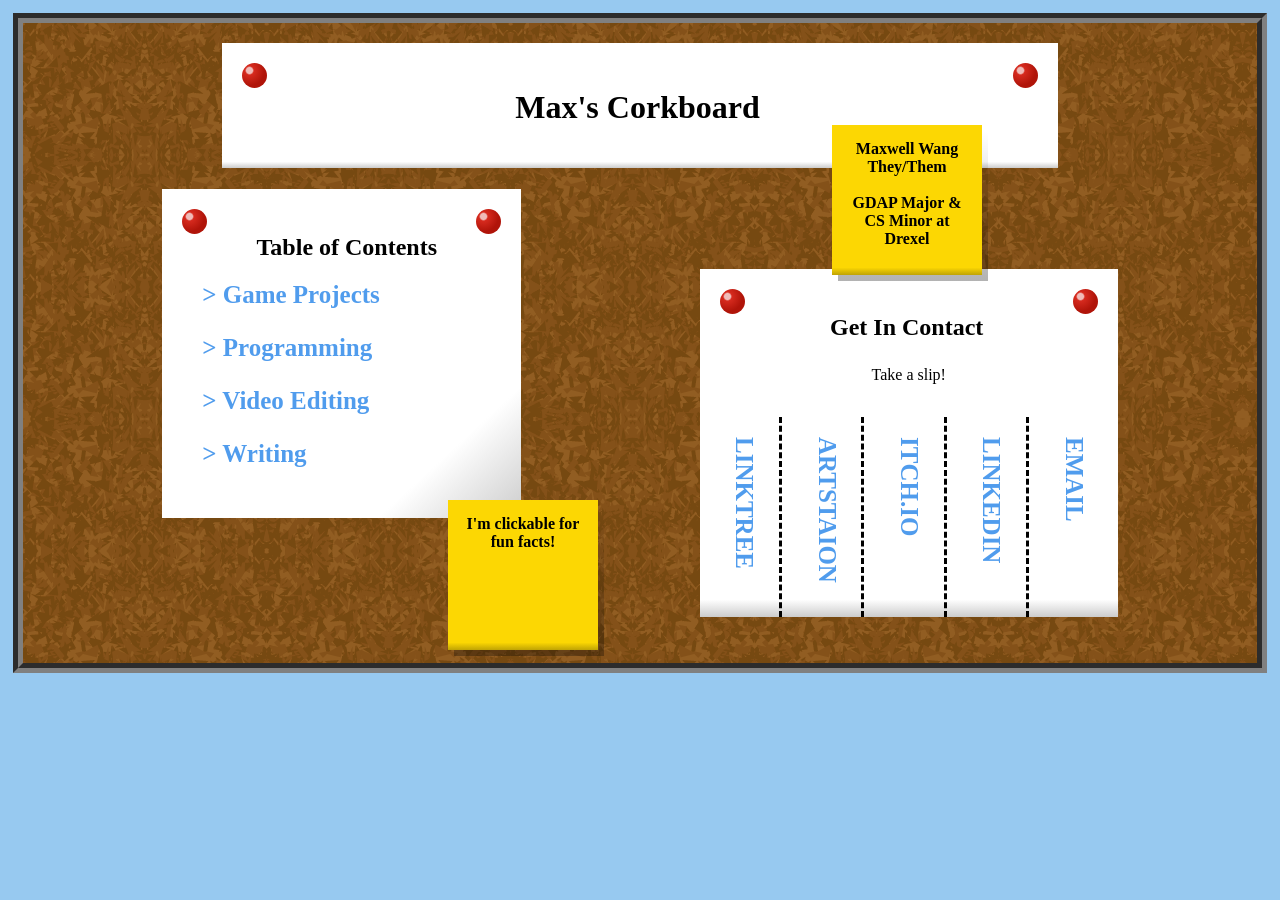
<file: index.html>
<!DOCTYPE html>
<html>
<head>
	<meta charset="UTF-8">
    <meta name="viewport" content="width=device-width, initial-scale=1.0">
    <link rel="icon" href="images/logo.ico">

	<title>Max's Corkboard</title>
	<link rel="stylesheet" href="style.css"> 
	<script src="main.js"></script>
</head>

<body>
	<div class="title">
		<div class="pin" style="left:20px; top:20px"></div>
		<div class="pin" style="float:right;left:-20px; top:-5px"></div>
	
		<h1 style="text-align:center; padding-bottom:5%; padding-left: 20px;">Max's Corkboard</h1>
	</div>
	
	<!--main info post-it-->
	<div id="postit1" class="postit">
		<p style="font-weight:bold;">Maxwell Wang</br>They/Them</br><br>GDAP Major &</br>CS Minor at Drexel</p>
	</div> <div id="postit1shad" class="postitshadow"></div>
	
	<!-- Secondary Post-It -->
	<div id="postit2" class="postit" >
		<p style="font-weight:bold;">I'm clickable for fun facts!</p>
	</div><div class="postitshadow" id="postit2shad"></div>
	
	<div class="sidebar" >
		<div id="tocpin1" class="pin"></div>
		<div id="tocpin2" class="pin"></div>
	
		<h2 style="text-align:center;padding-left:10%">Table of Contents</h2>
		<ul><a href="./projects.html">> Game Projects</a></ul>
		<ul><a href="./programming.html">> Programming</a></ul>
		<ul><a href="./videos.html">> Video Editing</a></ul>
		<ul style="padding-bottom:30px"><a href="./writing.html">> Writing</a></ul>
	</div>
	
	<div class="contact">
	<div class="pin" style="left:20px; top:20px"></div>
		<div class="pin" style="float:right;left:-20px; top:-5px"></div>
		
		<h2 style="text-align:center;padding-left:5%">Get In Contact</h2>
		<p>Take a slip!</p>
		</br>
		<div class="contactslip">
			<a href="https://linktr.ee/maxiswang">LINKTREE</a>
		</div>
		<div class="contactslip">
			<a href="https://maxiswang.artstation.com/">ARTSTAION</a>
		</div>
		<div class="contactslip">
			<a href="https://maxiswang.itch.io/">ITCH.IO</a>
		</div>
		<div class="contactslip">
			<a href="https://www.linkedin.com/in/max-wang-29469b279">LINKEDIN</a>
		</div>
		<div class="contactslip" style="border:none;">
			<a href="mailto:maxiswang22@gmail.com">EMAIL</a>
		</div>
	
	</div>
	
</body>
</html>


<!--TODO: Add pages for Videos, Writing, Art (Drawing and Modeling), Programming-->
</file>
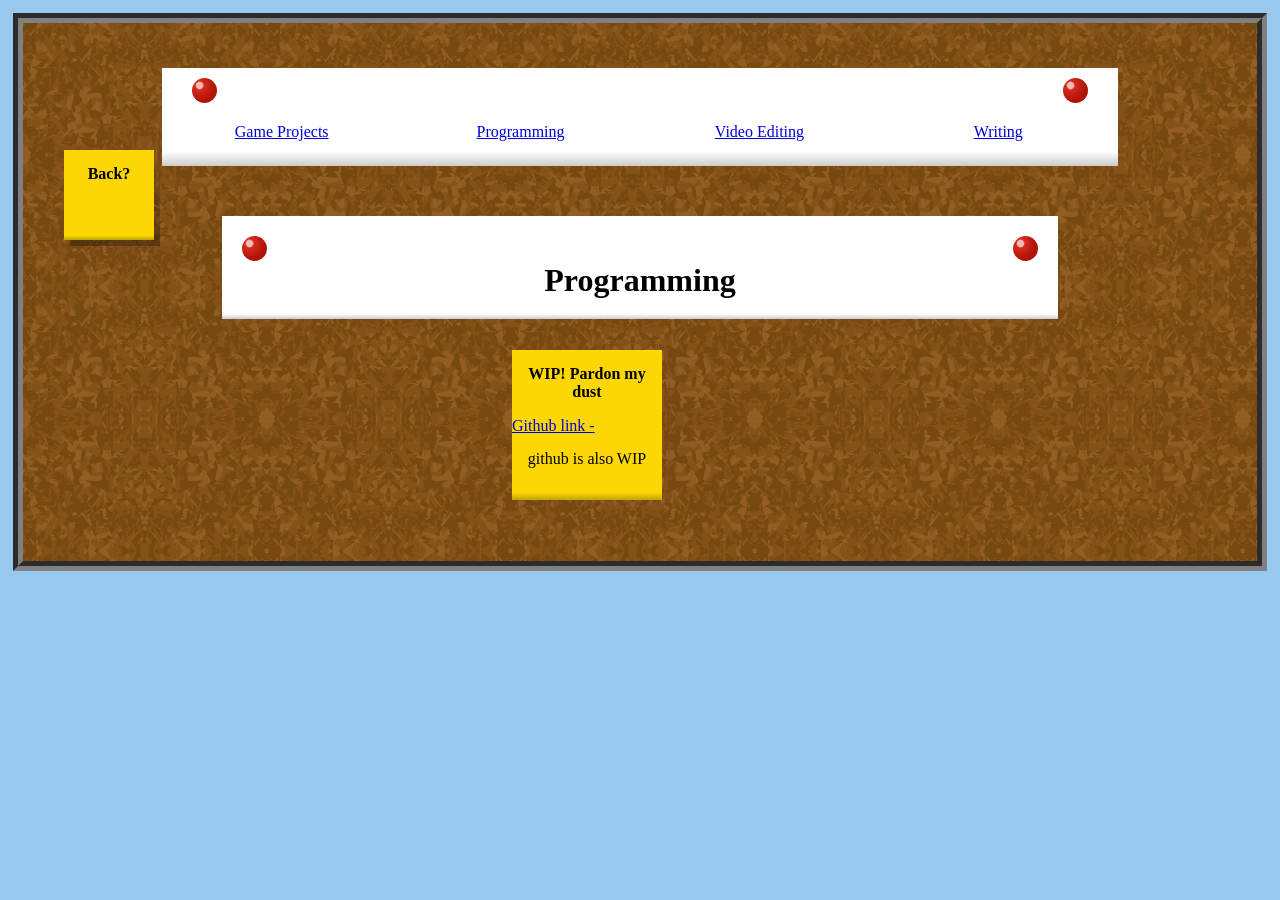
<file: programming.html>
<!DOCTYPE html>
<html>
<head>
	<meta charset="UTF-8">
    <meta name="viewport" content="width=device-width, initial-scale=1.0">
    <link rel="icon" href="images/logo.ico">

	<title>Max's Corkboard</title>
	
	<link rel="stylesheet" href="art-display.css"> 
	<script src="project.js"></script>
</head>

<body>
	<div class="pin" style="left:12.5%; top:35px"></div>
	<div class="pin" style="float:right;left: -12.5%; top:10px"></div>
	<div class="nav">
		<a href="./projects.html">Game Projects</a>
		<a href="./programming.html">Programming</a>
		<a href="./videos.html">Video Editing</a>
		<a href="./writing.html">Writing</a>
	</div>
	
	<div class="title">
		<div class="pin" style="left:20px; top:20px"></div>
		<div class="pin" style="float:right;left:-20px; top:-5px"></div>
	
		<h1 style="text-align:center; padding-left: 25px; padding-bottom: 20px">Programming</h1>
	</div>
	
	<!--back post-it-->
	<div id="postit1" class="postitsmall">
		<p style="font-weight:bold;">Back?</p>
	</div> <div id="postit1shad" class="postitshadowsmall"></div>
	
	<!--temp post-it-->
	<div id="postittemp" class="postit">
		<p style="font-weight:bold;">WIP! Pardon my dust</p>
		<a href="https://github.com/maxiswang">Github link - </a>
		<p> github is also WIP</p>
	</div> <div id="postitshadowtemp" class="postitshad"></div>
	<div style="height: 200px">
	</div>
	
	
</body>
</html>
</file>
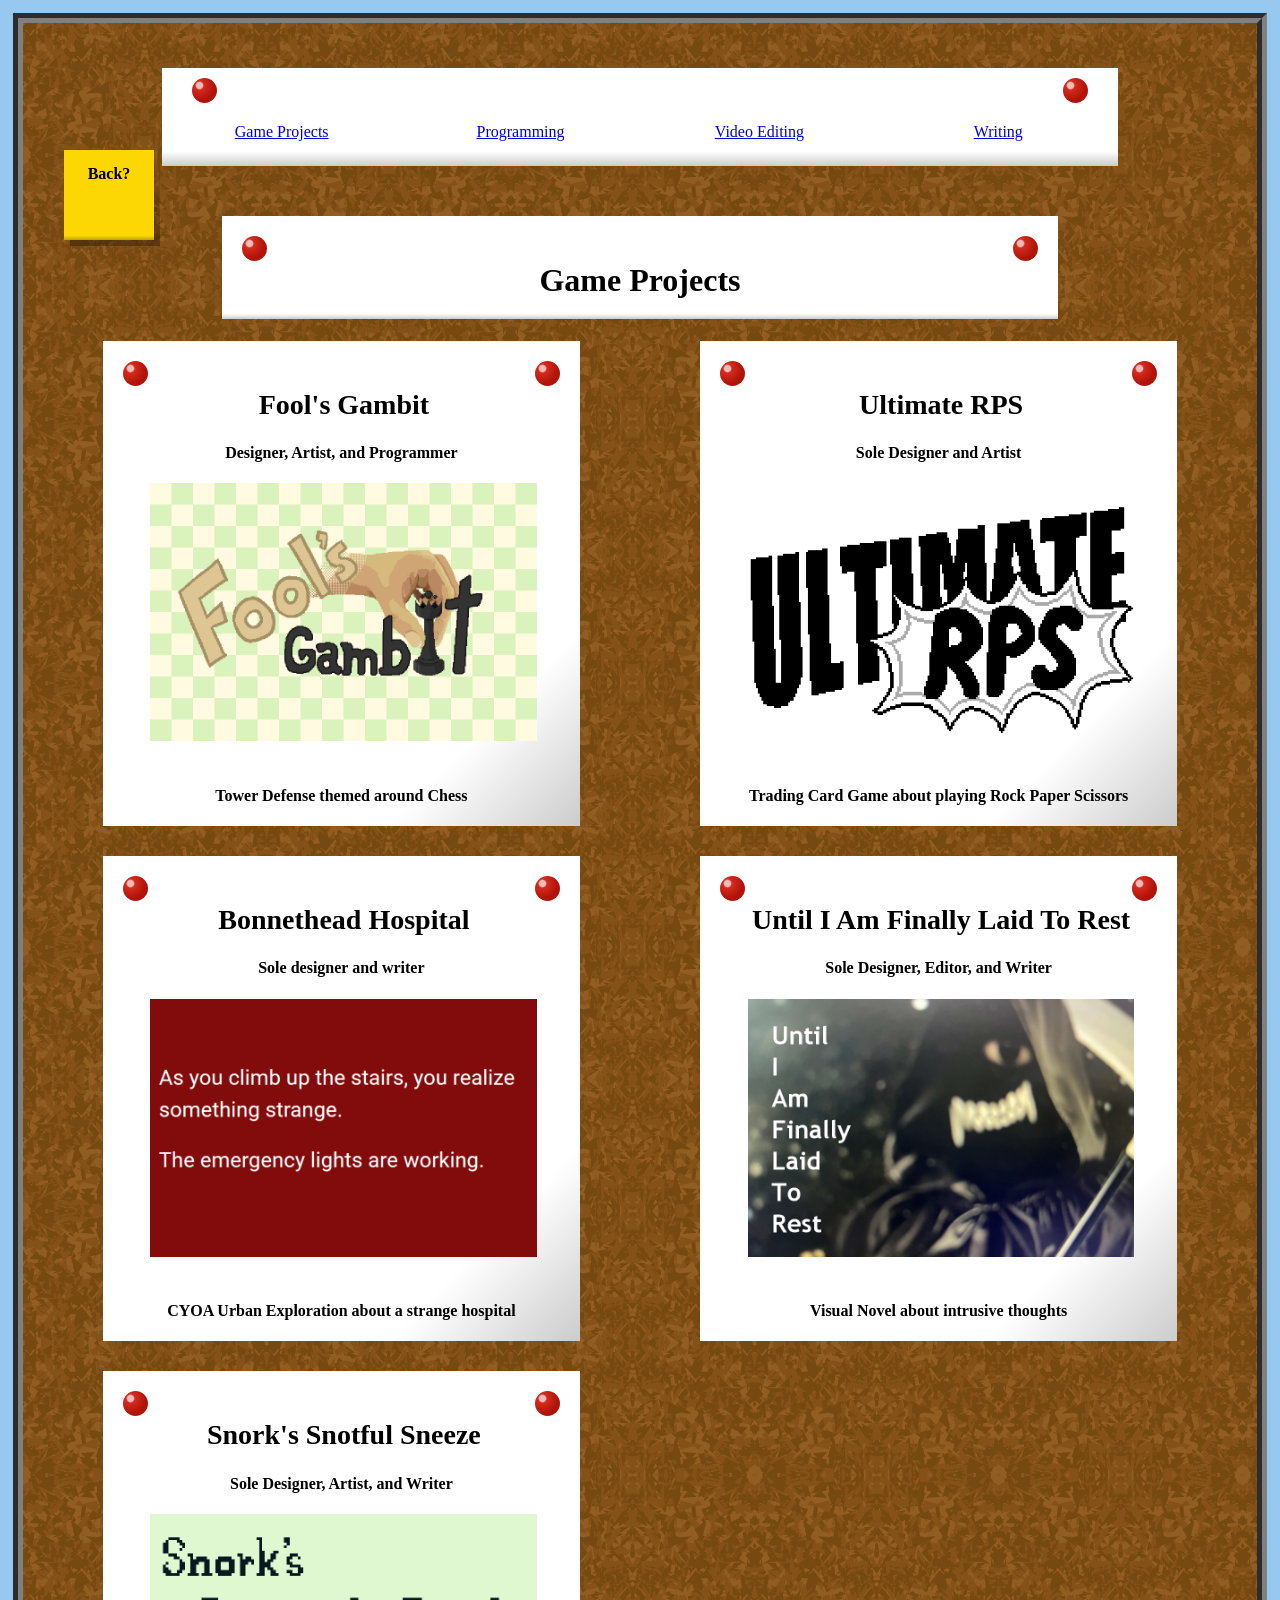
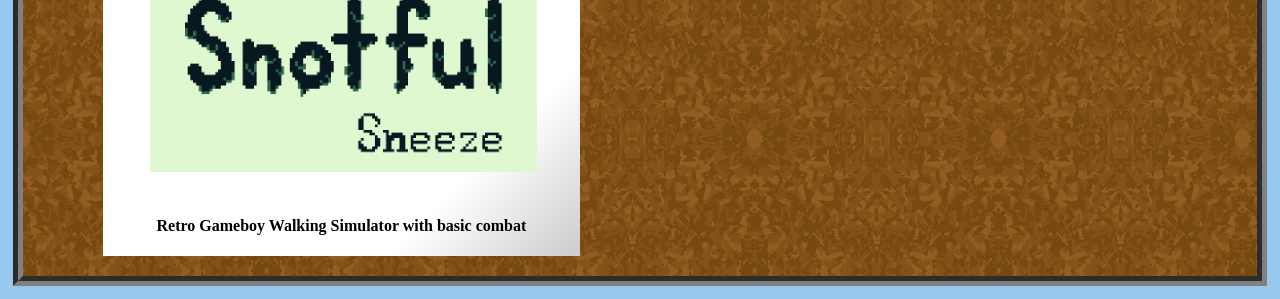
<file: projects.html>
<!DOCTYPE html>
<html>
<head>
	<meta charset="UTF-8">
    <meta name="viewport" content="width=device-width, initial-scale=1.0">
    <link rel="icon" href="images/logo.ico">

	<title>Max's Corkboard</title>
	
	<link rel="stylesheet" href="universal.css"> 
	<link rel="stylesheet" href="art-display.css"> 
	<script src="project.js"></script>
</head>

<body>
	<div class="pin" style="left:12.5%; top:35px"></div>
	<div class="pin" style="float:right;left: -12.5%; top:10px"></div>
	<div class="nav">
		<a href="./projects.html">Game Projects</a>
		<a href="./programming.html">Programming</a>
		<a href="./videos.html">Video Editing</a>
		<a href="./writing.html">Writing</a>
	</div>


	<div class="title">
		<div class="pin" style="left:20px; top:20px"></div>
		<div class="pin" style="float:right;left:-20px; top:-5px"></div>
	
		<h1 style="text-align:center; padding-left: 25px; padding-bottom: 20px">Game Projects</h1>
	</div>
	
	<!--back post-it-->
	<div id="postit1" class="postitsmall">
		<p style="font-weight:bold;">Back?</p>
	</div> <div id="postit1shad" class="postitshadowsmall"></div>
	
	<!--Fool's Gambit-->
	<div class="projL">
		<div class="pin" style="left:20px; top:20px"></div>
		<div class="pin" style="float:right;left:-20px; top:-5px"></div>
	
		<h2 style="text-align:center; padding-left:30px; font-size: 28px">Fool's Gambit</h2>
		<h4 style="text-align:center;">Designer, Artist, and Programmer</h4>
		
		
		<div class="container" id="foolsGambit">
			<img src="./gameProjects/images/fools-gambit/logo.png" alt="Fool's Gambit Logo">
			<div class="overlay" style="background-color: #DAF2BB">
				<p class="text">20 weeks in Gamemaker<br>Agile Workflow, Kanban board, Sprint Reviews<br>3 Team members</p>
			</div>
		</div>
		<h4 style="text-align:center;">Tower Defense themed around Chess</h4>
	</div>
	
	<!--RPS-->
	<div class="projR">
		<div class="pin" style="left:20px; top:20px"></div>
		<div class="pin" style="float:right;left:-20px; top:-5px"></div>
	
		<h2 style="text-align:center; padding-left:30px; font-size: 28px">Ultimate RPS</h2>
		<h4 style="text-align:center;">Sole Designer and Artist</h4>
	
		<div class="container" id="rps">
			<img src="./gameProjects/images/ultimate-rps/logo.png" alt="Fool's Gambit Logo">
			<div class="overlay" style="background-color: #CCCCCC">
				<p class="text">4 weeks in Adobe Photoshop and Illustrator<br>35 Unique Cards<br>Physical Media</p>
			</div>
		</div>
		<h4 style="text-align:center;">Trading Card Game about playing Rock Paper Scissors</h4>
	</div>
	
	
	<!--Bonnethead-->
	<div class="projL" style="margin-top: 30px;">
		<div class="pin" style="left:20px; top:20px"></div>
		<div class="pin" style="float:right;left:-20px; top:-5px"></div>
	
		<h2 style="text-align:center; padding-left:30px; font-size: 28px">Bonnethead Hospital</h2>
		<h4 style="text-align:center;">Sole designer and writer</h4>
		
		
		<div class="container" id="bonnethead">
			<img src="./gameProjects/images/bonnethead-hospital/logo.png" alt="Fool's Gambit Logo">
			<div class="overlay" style="background-color: #820C0C">
				<p class="text" style="color: #FFFFFF">3 weeks in Twine<br>100 passages<br>Uses CSS and HTML to create visual effects</p>
			</div>
		</div>
		<h4 style="text-align:center;">CYOA Urban Exploration about a strange hospital</h4>
	</div>
	
	<!--Laid to Rest-->
	<div class="projR" style="margin-top: 30px;">
		<div class="pin" style="left:20px; top:20px"></div>
		<div class="pin" style="float:right;left:-20px; top:-5px"></div>
	
		<h2 style="text-align:center; padding-left:30px; font-size: 28px">Until I Am Finally Laid To Rest</h2>
		<h4 style="text-align:center;">Sole Designer, Editor, and Writer</h4>
	
		<div class="container" id="laidtorest">
			<img src="./gameProjects/images/laid-to-rest/logo.png" alt="Fool's Gambit Logo">
			<div class="overlay" style="background-color: #000000">
				<p class="text" style="color: #FFFFFF">3 weeks in TyranoBuilder<br>30+ hours of work<br>Assets made in Photoshop</p>
			</div>
		</div>
		<h4 style="text-align:center;">Visual Novel about intrusive thoughts</h4>
	</div>
	
	<!--Snork-->
	<div class="projL" style="margin-top: 30px;">
		<div class="pin" style="left:20px; top:20px"></div>
		<div class="pin" style="float:right;left:-20px; top:-5px"></div>
	
		<h2 style="text-align:center; padding-left:30px; font-size: 28px">Snork's Snotful Sneeze</h2>
		<h4 style="text-align:center;">Sole Designer, Artist, and Writer</h4>
	
		<div class="container" id="snorks">
			<img src="./gameProjects/images/snorks/logo.png" alt="Fool's Gambit Logo">
			<div class="overlay" style="background-color: #E0F8CF">
				<p class="text">4 weeks in GB Studio<br>Assets made in Photoshop and PaintToolSAI<br>Maps designed on paper,<br>digitally translated in Tiled</p>
			</div>
		</div>
		<h4 style="text-align:center;">Retro Gameboy Walking Simulator with basic combat</h4>
	</div>
	
	<div class='clear'></div>
</body>
</html>
</file>
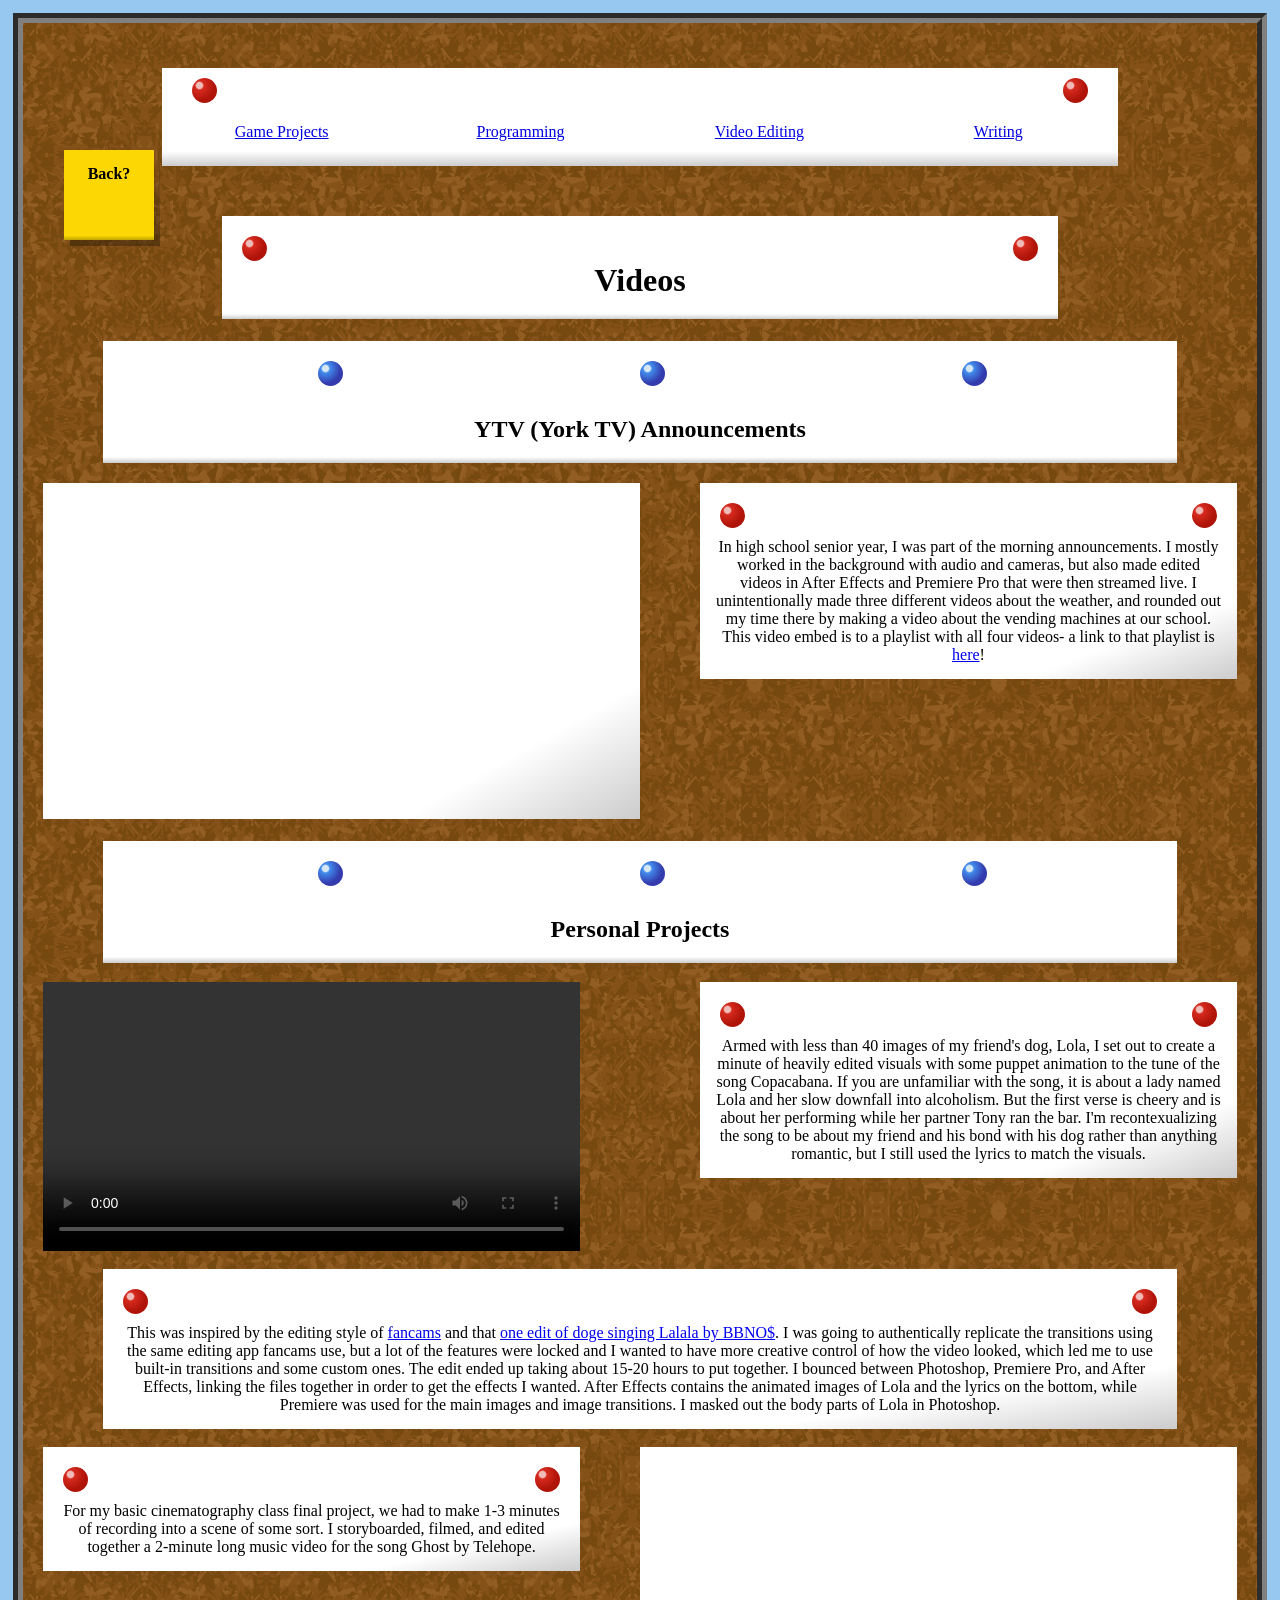
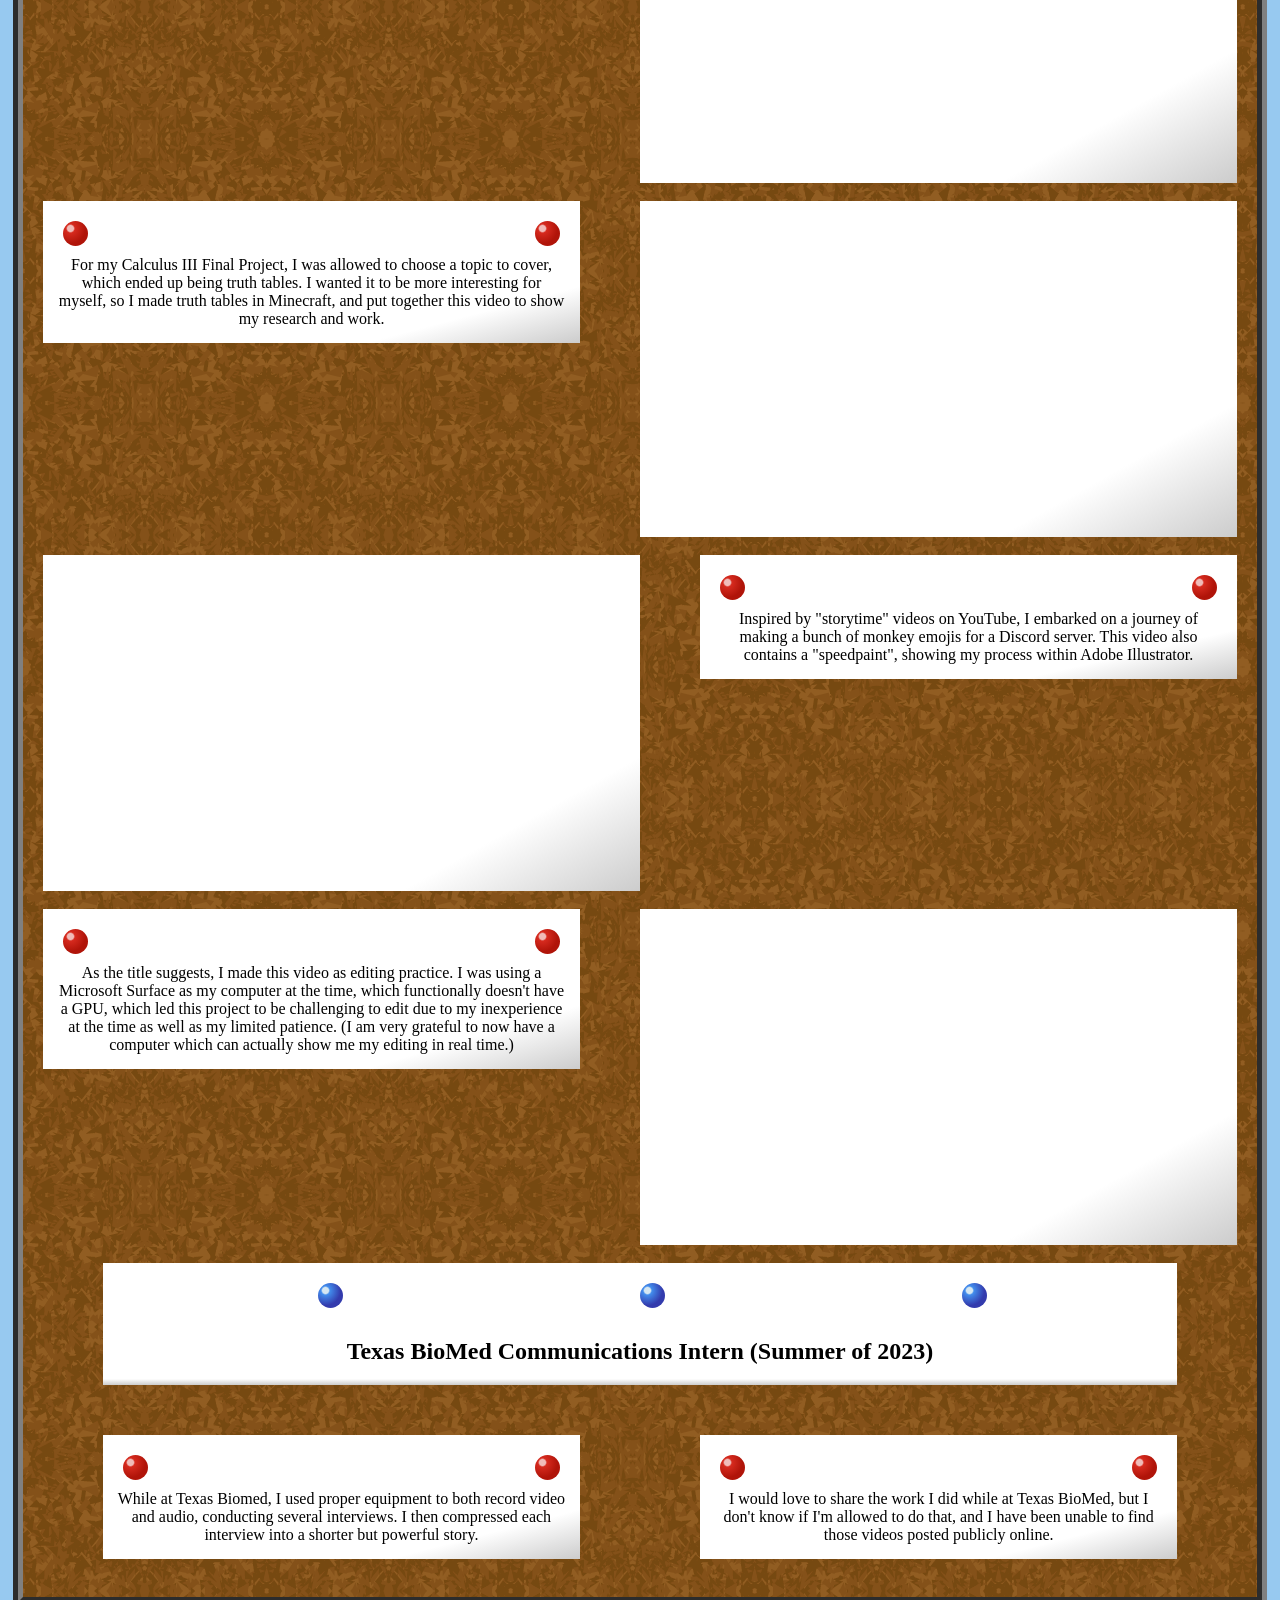
<file: videos.html>
<!DOCTYPE html>
<html>
<head>
	<meta charset="UTF-8">
    <meta name="viewport" content="width=device-width, initial-scale=1.0">
    <link rel="icon" href="images/logo.ico">

	<title>Max's Corkboard</title>
	
	<link rel="stylesheet" href="universal.css"> 
	<link rel="stylesheet" href="videos.css"> 
	<script src="project.js"></script>
</head>

<body>
	<div class="pinRed" style="left:12.5%; top:35px"></div>
	<div class="pinRed" style="float:right;left: -12.5%; top:10px"></div>
	<div class="nav">
		<a href="./projects.html">Game Projects</a>
		<a href="./programming.html">Programming</a>
		<a href="./videos.html">Video Editing</a>
		<a href="./writing.html">Writing</a>
	</div>
	
	<div class="title">
		<div class="pinRed" style="left:20px; top:20px"></div>
		<div class="pinRed" style="float:right;left:-20px; top:-5px"></div>
	
		<h1 style="text-align:center; padding-left: 25px; padding-bottom: 20px">Videos</h1>
	</div>
	
	<!--back post-it-->
	<div id="postit1" class="postitsmall">
		<p style="font-weight:bold;">Back?</p>
	</div> <div id="postit1shad" class="postitshadowsmall"></div>
	
	<!--temp post-it
	<div id="postittemp" class="postit">
		<p style="font-weight:bold;">WIP! Pardon my dust</p>
	</div> <div id="postitshadowtemp" class="postitshad"></div>
	-->

	<div class="title" style="width:90%; margin-left: 5%;">
		<div class="pinBlue" style="left:20%; top:20px"></div>
		<div class="pinBlue" style="left:50%; top:-5px"></div>
		<div class="pinBlue" style="left:80%; top:-30px"></div>
	
		<h2 style=" text-align:center; margin-top: 0; padding-left: 25px; padding-right: 25px; padding-bottom: 20px">YTV (York TV) Announcements</h2>
	</div>
	
	<iframe class="ratio" src="https://www.youtube.com/embed/videoseries?si=-99IiQVmRAwKQHvj&amp;list=PLYRksUEaDCGfHatbIMay8zMRQUgNkH1Ic" title="YouTube video player" frameborder="0" allow="accelerometer; autoplay; clipboard-write; encrypted-media; gyroscope; picture-in-picture; web-share" referrerpolicy="strict-origin-when-cross-origin" allowfullscreen> </iframe>
		
	<div id="note1" class="noteR">
		<div class="pinRed" style="left:20px; top:20px"></div>
		<div class="pinRed" style="float:right;left:-20px; top:-5px"></div>
	<p style="padding-top:20px">
	In high school senior year, I was part of the morning announcements. I mostly worked in the background with audio and cameras, but also made edited videos in After Effects and Premiere Pro that were then streamed live. I unintentionally made three different videos about the weather, and rounded out my time there by making a video about the vending machines at our school.<br>This video embed is to a playlist with all four videos- a link to that playlist is <a href="https://www.youtube.com/playlist?list=PLYRksUEaDCGfHatbIMay8zMRQUgNkH1Ic">here</a>!</p>
	</div>
	
	<div style="clear: both;">&nbsp;</div>
	
	<div class="title" style="width:90%; margin-left: 5%;">
		<div class="pinBlue" style="left:20%; top:20px"></div>
		<div class="pinBlue" style="left:50%; top:-5px"></div>
		<div class="pinBlue" style="left:80%; top:-30px"></div>
	
		<h2 style="text-align:center; margin-top: 0; padding-left: 25px; padding-right: 25px; padding-bottom: 20px">Personal Projects</h2>
	</div>


	<video class="noteL" width="500" aspect-ratio="1 / 1"; controls>
      <source src="https://video.gumlet.io/69fcec4e8e4a41a77b261f2b/69fd5c338e4a41a77b2d6807/download.mp4" type="video/mp4">
		<a href="https://video.gumlet.io/69fcec4e8e4a41a77b261f2b/69fd5c338e4a41a77b2d6807/download.mp4">Your browser doesn't support the video tag, here's a link to the video instead.</a>
    </video>
	
	<div id="note1" class="noteR">
		<div class="pinRed" style="left:20px; top:20px"></div>
		<div class="pinRed" style="float:right;left:-20px; top:-5px"></div>
	<p style="padding-top:20px">
	Armed with less than 40 images of my friend's dog, Lola, I set out to create a minute of heavily edited visuals with some puppet animation to the tune of the song Copacabana. If you are unfamiliar with the song, it is about a lady named Lola and her slow downfall into alcoholism. But the first verse is cheery and is about her performing while her partner Tony ran the bar. I'm recontexualizing the song to be about my friend and his bond with his dog rather than anything romantic, but I still used the lyrics to match the visuals.</p>
	</div>
	
	<div style="clear: both;">&nbsp;</div>
		
	<div id="note1" class="noteL"  style="margin-left: 5%; width: 90%;">
		<div class="pinRed" style="left:20px; top:20px"></div>
		<div class="pinRed" style="float:right;left:-20px; top:-5px"></div>
	<p style="padding-top:20px">This was inspired by the editing style of <a href="https://fanlore.org/wiki/Fancam">fancams</a> and that <a href="https://www.youtube.com/watch?v=gweaFYD6LSg">one edit of doge singing Lalala by BBNO$</a>. I was going to authentically replicate the transitions using the same editing app fancams use, but a lot of the features were locked and I wanted to have more creative control of how the video looked, which led me to use built-in transitions and some custom ones. The edit ended up taking about 15-20 hours to put together. I bounced between Photoshop, Premiere Pro, and After Effects, linking the files together in order to get the effects I wanted. After Effects contains the animated images of Lola and the lyrics on the bottom, while Premiere was used for the main images and image transitions. I masked out the body parts of Lola in Photoshop.</p>
	</div>
	
	<div style="clear: both;">&nbsp;</div>
	
	<iframe class="ratio" style="float:right" src="https://www.youtube.com/embed/C2NKYrfMhWI?si=C5PiT2d0lnV7S6eU" title="YouTube video player" frameborder="0" allow="accelerometer; autoplay; clipboard-write; encrypted-media; gyroscope; picture-in-picture; web-share" referrerpolicy="strict-origin-when-cross-origin" allowfullscreen> </iframe>
	
	<div id="note1" class="noteL">
		<div class="pinRed" style="left:20px; top:20px"></div>
		<div class="pinRed" style="float:right;left:-20px; top:-5px"></div>
	<p style="padding-top:20px">
	For my basic cinematography class final project, we had to make 1-3 minutes of recording into a scene of some sort. I storyboarded, filmed, and edited together a 2-minute long music video for the song Ghost by Telehope.
	</p>
	</div>
	
	
	
	
	
		
	<div style="clear: both;">&nbsp;</div>
	
	<div id="note1" class="noteL">
		<div class="pinRed" style="left:20px; top:20px"></div>
		<div class="pinRed" style="float:right;left:-20px; top:-5px"></div>
	<p style="padding-top:20px">For my Calculus III Final Project, I was allowed to choose a topic to cover, which ended up being truth tables. I wanted it to be more interesting for myself, so I made truth tables in Minecraft, and put together this video to show my research and work.</p>
	</div>

	<iframe class="ratio" style="float:right" src="https://www.youtube.com/embed/C2NKYrfMhWI?si=C5PiT2d0lnV7S6eU" title="YouTube video player" frameborder="0" allow="accelerometer; autoplay; clipboard-write; encrypted-media; gyroscope; picture-in-picture; web-share" referrerpolicy="strict-origin-when-cross-origin" allowfullscreen> </iframe>
	
	<div style="clear: both;">&nbsp;</div>
	
	
	
	<iframe class="ratio" style="float:left" src="https://www.youtube.com/embed/nu_swHBqpgQ?si=zQkfbdx_wiHralXz" title="YouTube video player" frameborder="0" allow="accelerometer; autoplay; clipboard-write; encrypted-media; gyroscope; picture-in-picture; web-share" referrerpolicy="strict-origin-when-cross-origin" allowfullscreen></iframe>
	
	<div id="note1" class="noteR">
		<div class="pinRed" style="left:20px; top:20px"></div>
		<div class="pinRed" style="float:right;left:-20px; top:-5px"></div>
	<p style="padding-top:20px">Inspired by "storytime" videos on YouTube, I embarked on a journey of making a bunch of monkey emojis for a Discord server. This video also contains a "speedpaint", showing my process within Adobe Illustrator.</p>
	</div>
	
	<div style="clear: both;">&nbsp;</div>
	
	<div id="note1" class="noteL">
		<div class="pinRed" style="left:20px; top:20px"></div>
		<div class="pinRed" style="float:right;left:-20px; top:-5px"></div>
	<p style="padding-top:20px">As the title suggests, I made this video as editing practice. I was using a Microsoft Surface as my computer at the time, which functionally doesn't have a GPU, which led this project to be challenging to edit due to my inexperience at the time as well as my limited patience. (I am very grateful to now have a computer which can actually show me my editing in real time.)</p>
	</div>
	
	<iframe class="ratio" style="float:right" src="https://www.youtube.com/embed/VETjk2CB6QQ?si=-vQ9ThIIedu-eUC_" title="YouTube video player" frameborder="0" allow="accelerometer; autoplay; clipboard-write; encrypted-media; gyroscope; picture-in-picture; web-share" referrerpolicy="strict-origin-when-cross-origin" allowfullscreen></iframe>

	<div style="clear: both;">&nbsp;</div>
		
	<div class="title" style="width:90%; margin-left: 5%;">
		<div class="pinBlue" style="left:20%; top:20px"></div>
		<div class="pinBlue" style="left:50%; top:-5px"></div>
		<div class="pinBlue" style="left:80%; top:-30px"></div>
	
		<h2 style=" text-align:center; margin-top: 0; padding-left: 25px; padding-right: 25px; padding-bottom: 20px">Texas BioMed Communications Intern (Summer of 2023)</h2>
	</div>
	
	<div id="note1" class="imgL">
		<div class="pinRed" style="left:20px; top:20px"></div>
		<div class="pinRed" style="float:right;left:-20px; top:-5px"></div>
	<p style="padding-top:20px">
	While at Texas Biomed, I used proper equipment to both record video and audio, conducting several interviews. I then compressed each interview into a shorter but powerful story. </p>
	</div>
	
	<div id="note1" class="imgR">
		<div class="pinRed" style="left:20px; top:20px"></div>
		<div class="pinRed" style="float:right;left:-20px; top:-5px"></div>
	<p style="padding-top:20px"> I would love to share the work I did while at Texas BioMed, but I don't know if I'm allowed to do that, and I have been unable to find those videos posted publicly online.</p>
	</div>
	
	<div style="clear: both;">&nbsp;</div>
	
	<!--
	
	https://youtu.be/C2NKYrfMhWI Truth Tables
		For my Calculus III Final Project in high school, I was allowed to choose a topic to cover, which ended up being Truth Tables. I wanted it to be more interesting for myself, so I made truth tables in Minecraft, and put together this video to show my research and work.
	https://youtu.be/nu_swHBqpgQ Monkey Emotes
		A classic "Storytime" YouTube video with a "Speedpaint".
	https://www.youtube.com/watch?v=VETjk2CB6QQ editing practice
		As the title suggests, I made this video as editing practice. I was using a Microsoft Surface as my computer at the time, which functionally doesn't have a GPU, which led this project to be challenging to edit for multiple reasons. 

	
	-->
</body>
</html>
</file>
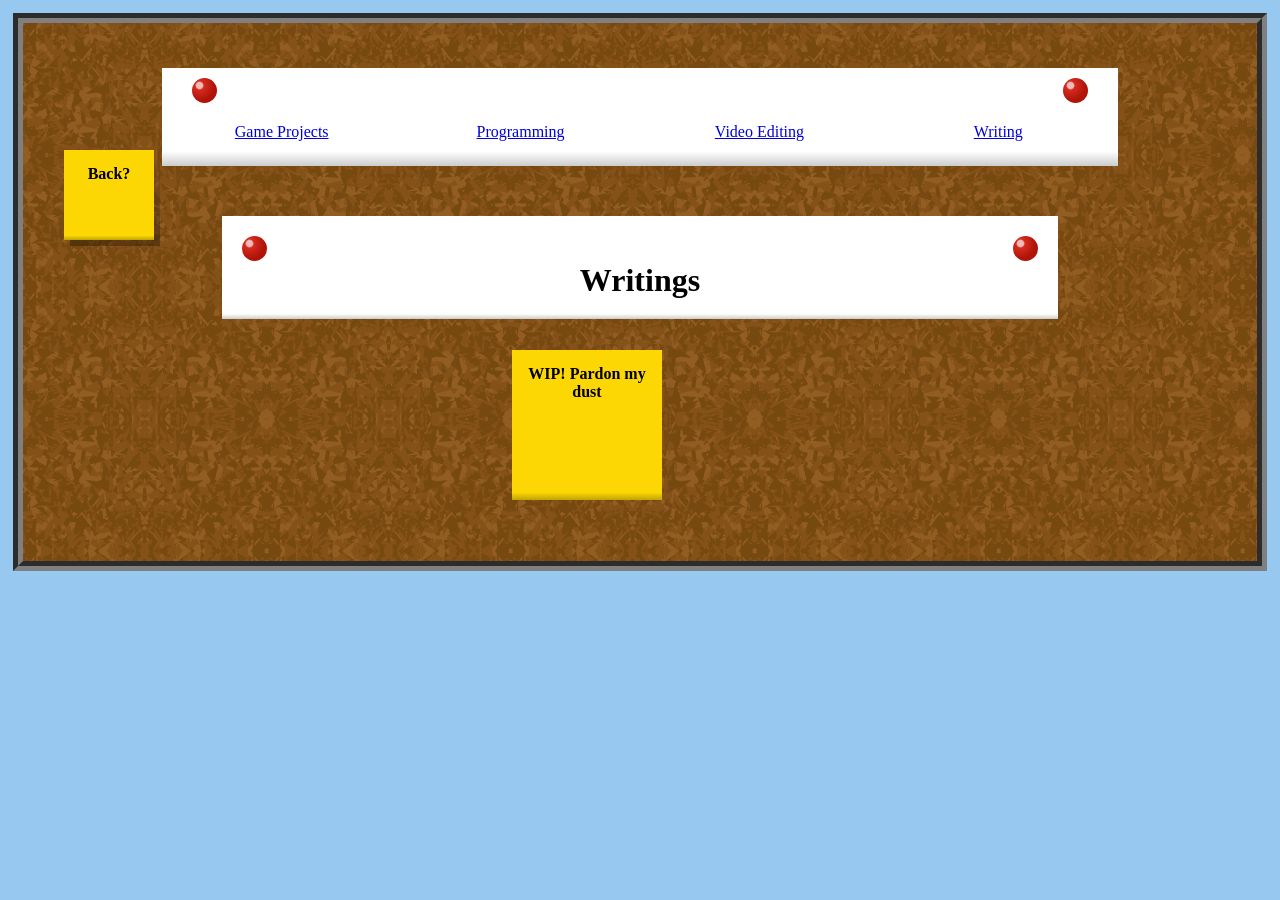
<file: writing.html>
<!DOCTYPE html>
<html>
<head>
	<meta charset="UTF-8">
    <meta name="viewport" content="width=device-width, initial-scale=1.0">
    <link rel="icon" href="images/logo.ico">

	<title>Max's Corkboard</title>
	
	<link rel="stylesheet" href="art-display.css"> 
	<script src="project.js"></script>
</head>

<body>
	<div class="pin" style="left:12.5%; top:35px"></div>
	<div class="pin" style="float:right;left: -12.5%; top:10px"></div>
	<div class="nav">
		<a href="./projects.html">Game Projects</a>
		<a href="./programming.html">Programming</a>
		<a href="./videos.html">Video Editing</a>
		<a href="./writing.html">Writing</a>
	</div>
	
	<div class="title">
		<div class="pin" style="left:20px; top:20px"></div>
		<div class="pin" style="float:right;left:-20px; top:-5px"></div>
	
		<h1 style="text-align:center; padding-left: 25px; padding-bottom: 20px">Writings</h1>
	</div>
	
	<!--back post-it-->
	<div id="postit1" class="postitsmall">
		<p style="font-weight:bold;">Back?</p>
	</div> <div id="postit1shad" class="postitshadowsmall"></div>
	
	<!--temp post-it-->
	<div id="postittemp" class="postit">
		<p style="font-weight:bold;">WIP! Pardon my dust</p>
	</div> <div id="postitshadowtemp" class="postitshad"></div>
	
	<div style="height: 200px">
	</div>
	
	<!--
	Writing is an important part of storytelling, which is why I chose to include a tab of things I've written. These are writings done from various school projects, ranging from short essays to video game dialogue.
	-->
</body>
</html>
</file>
<file: style.css>
*
{
  font-family: Trebuchet MS;

}

p
{
  text-align: center;
  margin: 10px;
  padding: 5px;
}

html
{
	background-color: #97c9f0;
	
}

body
{
	background-image: url("images/cork2.png");
	min-height: inherit;
	height:600px;
	padding: 20px;
	border: 10px groove gray;
	margin: 1%;
	
	
}

.pin
{
	position: relative;
	width: 25px;
	height: 25px;
	border-radius: 15px;
	border: 0px;
	z-index: 20;
	margin:0px;
	background-image: radial-gradient(circle closest-side at 30% 30%, #f0bcb9 40%, #d62a1e 60%, #b01409 200%);
}

.pinshadow
{
	
	
}

#tocpin1
{
	left:20px;
	top:20px;
}

#tocpin2
{
	float:right;
	left:-20px;
	top:-5px
}

a
{
	text-decoration: initial;
	font-weight: bold;
	color: #509ced;
	font-size: 25px;
	transition: color 0.3s linear;
}

a:hover
{
	color: #9f81eb;
}

ul
{
	font-size: 20px;
	padding-bottom: 5px;
}

.title
{
	background-image: linear-gradient(to bottom, white 95%, #cccccc);
	margin-left: 15%;
	width: 70%;
}

.postit
{
	position: absolute;
	background-image: linear-gradient(to bottom, #fcd703 95%, #bfa304);
	margin-left: 10%;
	width: 150px;
	height: 150px;
	z-index: 15;
}

.postitshadow
{
	position: absolute;
	background-image: linear-gradient(to bottom, transparent, rgba(0, 0, 0, 0.3));
	margin-left: 10%;
	width: 150px;
	height: 150px;
	z-index: 25;
}

#postit1
{
	left:55%;
	top:125px;
	z-index:100;
	
}

#postit1shad
{
	left:55.5%;
	top:131px;
	z-index:99;
}


#postit2
{
	left:25%;
	top:500px;
	cursor: pointer;
	user-select: none;
	
}

#postit2shad
{
	left:25.5%;
	top:506px;
	z-index:14;
}

.sidebar
{
	background-image: linear-gradient(to bottom right, white 80%, #cccccc);
	margin-left: 10%;
	width: 30%;
	float: left;
}

.contact
{
	background-image: linear-gradient(to bottom, white 95%, #cccccc);
	margin-left: 15%;
	margin-top: 80px;
	width: 35%;
	float: left;
	
}

.contactslip
{
	writing-mode: vertical-rl;
	vertical-align: center;
	width:9%;
	border-right: 3px dashed;
	float:left;
	height: 200px;
	
	padding-left: 5%;
	padding-right: 5%;
}

.contactslip a
{
	padding-top: 20px;
	text-align: left;
	font-weight: bold;
	font-size: 25px;
}



@media screen and (max-width: 900px) {
	.sidebar
	{
		margin-left: 5%;
	}
	
	.sidebar a
	{
		font-size: 18px;
	}
	
	
	.contact
	{
		margin-left: 10%;
		width:55%;
	}

	.contactslip
	{
		width:9%;
		padding-left: 5%;
		padding-right: 5%;
	}
	
	#postit2
	{
		left:17.5%;

	}
	
	#postit2shad
	{
		left:18%;
	}

}


@media screen and (max-width: 675px) {
	.sidebar a
	{
		font-size: 15.8px;
	}
	
	ul
	{
		padding-left:5%;
		font-size: 15px;
	}
	
	#postit2
	{
		left:5%;
		top:475px;

	}
	#postit2shad
	{
		left:5.5%;
		top:481px;
	}
}

@media screen and (max-width: 499px) {
	body
	{
		height:750px;
	}
	
	#postit1
	{
		left:35%;
		top:175px;
		z-index:100;
		
	}

	#postit1shad
	{
		left:36.5%;
		top:181px;
		z-index:99;
	}
	
	#postit2
	{
		left: -5%;
		top:640px;
	}
	#postit2shad
	{
		left:-3.5%;
		top:646px;
	}
	
	.sidebar
	{
		margin-left: 5%;
		width: 35%;
		float: left;
	}

	.sidebar a
	{
		font-size: 12px;
	}
	
	ul
	{
		padding-left:5%;
		font-size: 15px;
	}
	
	.contact
	{
		margin-left: 10%;
		margin-top: 160px;
		width: 50%;
		float: left;
		
	}
	
	.contactslip a
	{
		font-size: 20px;
	}
	
	.contactslip
	{
		border-right: 2px dashed;
		float:left;
		height: 200px;
		
		padding-left: 5%;
		padding-right: 5%;
	}
	
	h2 {
		top:481px;
		font-size: 16px;
		padding-top: 20px;
	}
	
	
	
}
</file>
<file: art-display.css>
*
{
  font-family: Trebuchet MS;
}

p
{
  text-align: center;
  margin: 10px;
  padding: 5px;
}

html
{
	background-color: #97c9f0;
}

body
{
	background-image: url("images/cork2.png");
	min-height: inherit;
	height: 100%;
	padding: 20px;
	border: 10px groove gray;
	margin: 1%;
	overflow:auto;
}

.clear{
    clear:both;
}

img 
{
	width: 90%;
}

a
{
	text-align: center;
	vertical-align: middle;
	color: rgb(0, 0, 223);
	background-color: transparent;
	text-decoration: underline;
	padding-top: 55px;
	padding-bottom: 25px;
}

.nav
{
	display: grid;
	grid-template-columns: 1fr 1fr 1fr 1fr;
	background-image: linear-gradient(to bottom, white 85%, #cccccc);
	margin-left: 10%;
	width: 80%;
	margin-bottom: 50px;
}


.title
{
	background-image: linear-gradient(to bottom, white 95%, #cccccc);
	margin-left: 15%;
	width: 70%;
}


.container
{
	position: relative;
	width: 90%;
	height: 100%;
	padding-left: 10%;
	padding-bottom: 20px;
}

.container:hover .overlay {
  opacity: 1;
}

.overlay {
  position: absolute;
  top: 0;
  bottom: 22px;
  left: 10%;
  width: 81%;
  opacity: 0;
  transition: .5s ease;
  background-color: #008CBA;
  cursor: pointer;
  display: flex;
  justify-content: center;
}

.text {
  text-align: center;
  color: black;
	top: 50%;
	transform: translateY(-50%);
  font-size: 20px;
  position: absolute;
  text-align: center;
}

.pin
{
	position: relative;
	width: 25px;
	height: 25px;
	border-radius: 15px;
	border: 0px;
	z-index: 10;
	margin:0px;
	background-image: radial-gradient(circle closest-side at 30% 30%, #f0bcb9 40%, #d62a1e 60%, #b01409 200%);
}



.projL
{
	background-image: linear-gradient(to bottom right, white 80%, #cccccc);
	margin-left: 5%;
	width: 40%;
	float: left;
}

.projR
{
	background-image: linear-gradient(to bottom right, white 80%, #cccccc);
	margin-right: 5%;
	width: 40%;
	float: right;
}

.postitsmall
{
	position: absolute;
	background-image: linear-gradient(to bottom, #fcd703 95%, #bfa304);
	margin-left: 10%;
	width: 90px;
	height: 90px;
	z-index: 15;
	cursor: pointer;
}

.postitshadowsmall
{
	position: absolute;
	background-image: linear-gradient(to bottom, transparent, rgba(0, 0, 0, 0.3));
	margin-left: 10%;
	width: 90px;
	height: 90px;
	z-index: 5;
}

.postit
{
	position: absolute;
	background-image: linear-gradient(to bottom, #fcd703 95%, #bfa304);
	margin-left: 10%;
	width: 150px;
	height: 150px;
	z-index: 15;
}

.postitshadow
{
	position: absolute;
	background-image: linear-gradient(to bottom, transparent, rgba(0, 0, 0, 0.3));
	margin-left: 10%;
	width: 150px;
	height: 150px;
	z-index: 25;
}


#postit1
{
	margin-left: 0%;
	left:5%;
	top:150px;
	z-index:100;
	cursor: pointer;
	user-select: none;
}

#postit1shad
{
	margin-left: 0%;
	left:5.5%;
	top:156px;
	z-index:99;
}

#postittemp
{
	margin-left: 0%;
	left:40%;
	top:350px;
	z-index:100;
	user-select: none;
}

#postitshadtemp
{
	margin-left: 0%;
	left:5.5%;
	top:156px;
	z-index:99;
}

@media screen and (max-width: 1200px) {
	.text
	{
		font-size: 18px;
	}
}

@media screen and (max-width: 800px) {
	.projL
	{
		background-image: linear-gradient(to bottom right, white 80%, #cccccc);
		margin-left: 5%;
		width: 90%;
		float: left;
		margin-top: 30px;
	}

	.projR
	{
		background-image: linear-gradient(to bottom right, white 80%, #cccccc);
		margin-right: 5%;
		width: 90%;
		float: right;
		margin-top: 30px;
	}
	
	h4
	{
		font-size: 20px;
	}
	
}
</file>
<file: universal.css>
*
{
  font-family: Trebuchet MS;
}

p
{
  text-align: center;
  margin: 10px;
  padding: 5px;
}

html
{
	background-color: #97c9f0;
}

body
{
	background-image: url("images/cork2.png");
	min-height: inherit;
	height: 100%;
	padding: 20px;
	border: 10px groove gray;
	margin: 1%;
	overflow:auto;
}

.clear{
    clear:both;
}

.nav
{
	display: grid;
	grid-template-columns: 1fr 1fr 1fr 1fr;
	background-image: linear-gradient(to bottom, white 85%, #cccccc);
	margin-left: 10%;
	width: 80%;
	margin-bottom: 50px;
}

.nav a
{
	text-align: center;
	vertical-align: middle;
	color: rgb(0, 0, 223);
	background-color: transparent;
	text-decoration: underline;
	padding-top: 55px;
	padding-bottom: 25px;
}

.title
{
	background-image: linear-gradient(to bottom, white 95%, #cccccc);
	margin-left: 15%;
	width: 70%;
}

.pinShadow
{
	position: relative;
	width: 25px;
	height: 25px;
	border-radius: 15px;
	border: 0px;
	z-index: 10;
	margin:0px;
	background-image: radial-gradient(circle closest-side at 30% 30%, #f0bcb9 40%, #d62a1e 60%, #b01409 200%);
}

.pinRed
{
	position: relative;
	width: 25px;
	height: 25px;
	border-radius: 15px;
	border: 0px;
	z-index: 10;
	margin:0px;
	background-image: radial-gradient(circle closest-side at 30% 30%, #f0bcb9 40%, #d62a1e 60%, #b01409 200%);
}

.pinBlue
{
	position: relative;
	width: 25px;
	height: 25px;
	border-radius: 15px;
	border: 0px;
	z-index: 10;
	margin:0px;
	background-image: radial-gradient(circle closest-side at 30% 30%, #d5e7f2 40%, #428cec  60%, #333bad 200%);
}

.postit
{
	position: absolute;
	background-image: linear-gradient(to bottom, #fcd703 95%, #bfa304);
	margin-left: 10%;
	width: 150px;
	height: 150px;
	z-index: 15;
}

.postitshadow
{
	position: absolute;
	background-image: linear-gradient(to bottom, transparent, rgba(0, 0, 0, 0.3));
	margin-left: 10%;
	width: 150px;
	height: 150px;
	z-index: 25;
}

.postitsmall
{
	position: absolute;
	background-image: linear-gradient(to bottom, #fcd703 95%, #bfa304);
	margin-left: 10%;
	width: 90px;
	height: 90px;
	z-index: 15;
	cursor: pointer;
}

.postitshadowsmall
{
	position: absolute;
	background-image: linear-gradient(to bottom, transparent, rgba(0, 0, 0, 0.3));
	margin-left: 10%;
	width: 90px;
	height: 90px;
	z-index: 5;
}
</file>
<file: videos.css>
.container
{
	position: relative;
	width: 90%;
	height: 100%;
	padding-left: 10%;
	padding-bottom: 20px;
}

.container:hover .overlay {
  opacity: 1;
}

.overlay {
  position: absolute;
  top: 0;
  bottom: 22px;
  left: 10%;
  width: 81%;
  opacity: 0;
  transition: .5s ease;
  background-color: #008CBA;
  cursor: pointer;
  display: flex;
  justify-content: center;
}

.text {
  text-align: center;
  color: black;
	top: 50%;
	transform: translateY(-50%);
  font-size: 20px;
  position: absolute;
  text-align: center;
}


.noteL
{
	background-image: linear-gradient(to bottom right, white 80%, #cccccc);
	margin-left: 0%;
	width: 45%;
	float: left;
}

.noteR
{
	background-image: linear-gradient(to bottom right, white 80%, #cccccc);
	margin-right: 0%;
	width: 45%;
	float: right;
}

.postitsmall
{
	position: absolute;
	background-image: linear-gradient(to bottom, #fcd703 95%, #bfa304);
	margin-left: 10%;
	width: 90px;
	height: 90px;
	z-index: 15;
	cursor: pointer;
}

.postitshadowsmall
{
	position: absolute;
	background-image: linear-gradient(to bottom, transparent, rgba(0, 0, 0, 0.3));
	margin-left: 10%;
	width: 90px;
	height: 90px;
	z-index: 5;
}

.postit
{
	position: absolute;
	background-image: linear-gradient(to bottom, #fcd703 95%, #bfa304);
	margin-left: 10%;
	width: 150px;
	height: 150px;
	z-index: 15;
}

.postitshadow
{
	position: absolute;
	background-image: linear-gradient(to bottom, transparent, rgba(0, 0, 0, 0.3));
	margin-left: 10%;
	width: 150px;
	height: 150px;
	z-index: 25;
}


#postit1
{
	margin-left: 0%;
	left:5%;
	top:150px;
	z-index:100;
	cursor: pointer;
	user-select: none;
}

#postit1shad
{
	margin-left: 0%;
	left:5.5%;
	top:156px;
	z-index:99;
}

#postittemp
{
	margin-left: 0%;
	left:40%;
	top:350px;
	z-index:100;
	user-select: none;
}

#postitshadtemp
{
	margin-left: 0%;
	left:5.5%;
	top:156px;
	z-index:99;
}

.imgL 
{
	float: left;
	background-image: linear-gradient(to bottom right, white 80%, #cccccc);
	width: 40%;
	margin-left: 5%;
	margin-top: 2.5%;
}

.imgR
{
	float: right;
	background-image: linear-gradient(to bottom right, white 80%, #cccccc);
	width: 40%;
	margin-right: 5%;
	margin-top: 2.5%;
}

.ratio {
	width: 50%;
	aspect-ratio: 16 / 9;
	background: linear-gradient(to bottom right, white 80%, #cccccc);
}


@media screen and (max-width: 1200px) {
	.text
	{
		font-size: 18px;
	}
}

@media screen and (max-width: 800px) {
	.ratio {
		width: 100%;
		aspect-ratio: 16 / 9;
		background: linear-gradient(to bottom right, white 80%, #cccccc);
	}
	
	.noteL
	{
		background-image: linear-gradient(to bottom right, white 80%, #cccccc);
		margin-left: 5%;
		width: 90%;
		float: left;
		margin-top: 30px;
	}

	.noteR
	{
		background-image: linear-gradient(to bottom right, white 80%, #cccccc);
		margin-right: 5%;
		width: 90%;
		float: right;
		margin-top: 30px;
	}
	
	.imgL
	{
		background-image: linear-gradient(to bottom right, white 80%, #cccccc);
		margin-left: 5%;
		width: 90%;
		float: left;
		margin-top: 30px;
	}

	.imgR
	{
		background-image: linear-gradient(to bottom right, white 80%, #cccccc);
		margin-right: 5%;
		width: 90%;
		float: right;
		margin-top: 30px;
	}
	
	h4
	{
		font-size: 20px;
	}
	
}
</file>
